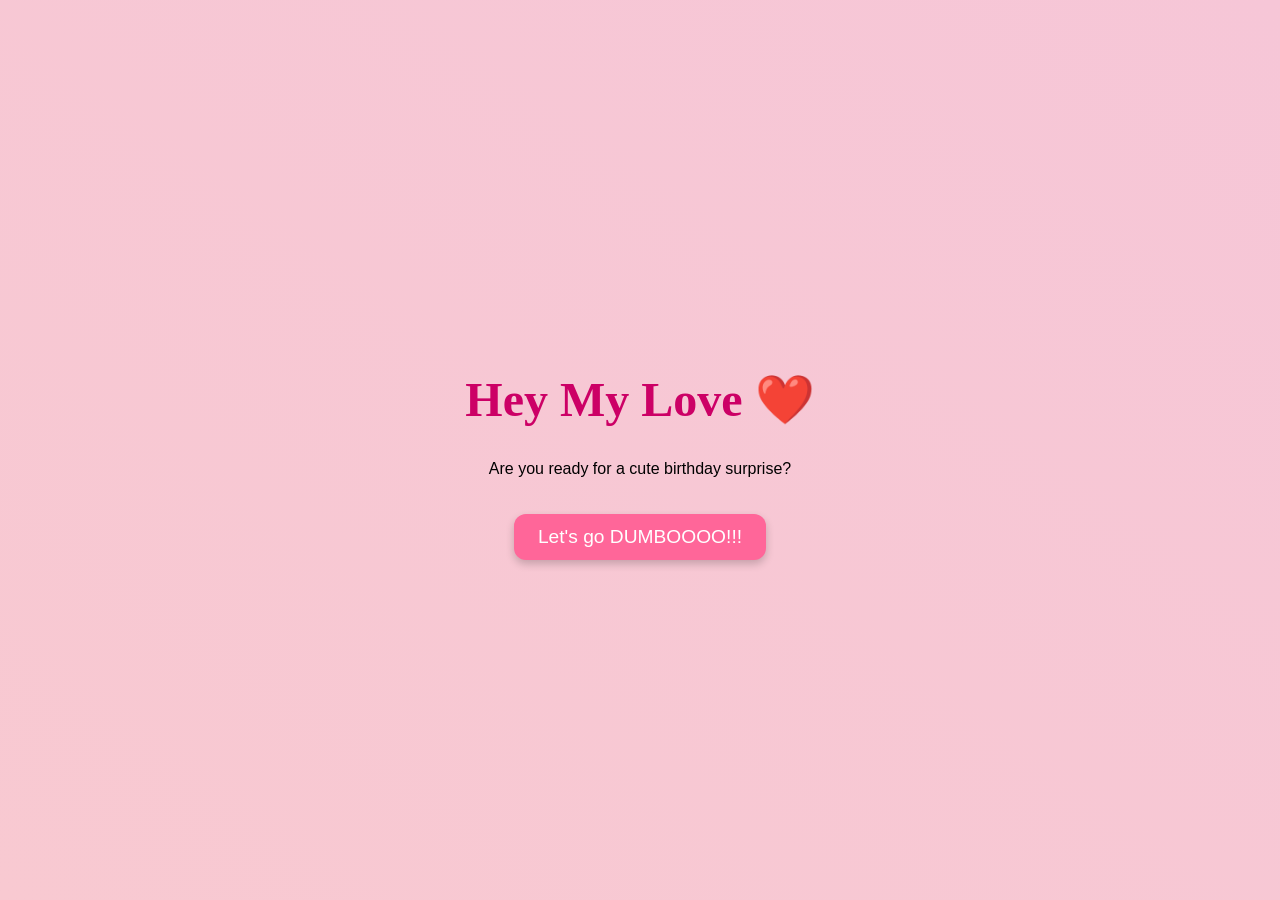
<file: index.html>
<!-- index.html -->
<!DOCTYPE html>
<html lang="en">

<head>
    <meta charset="UTF-8">
    <title>Welcome Love</title>
    <link rel="stylesheet" href="style.css">
</head>

<body>
    <div class="centered">
        <h1>Hey My Love ❤️</h1>
        <p class="subtitle">Are you ready for a cute birthday surprise?</p>
        <a href="ques.html"><button>Let's go DUMBOOOO!!!</button></a>
    </div>
</body>

</html>
</file>
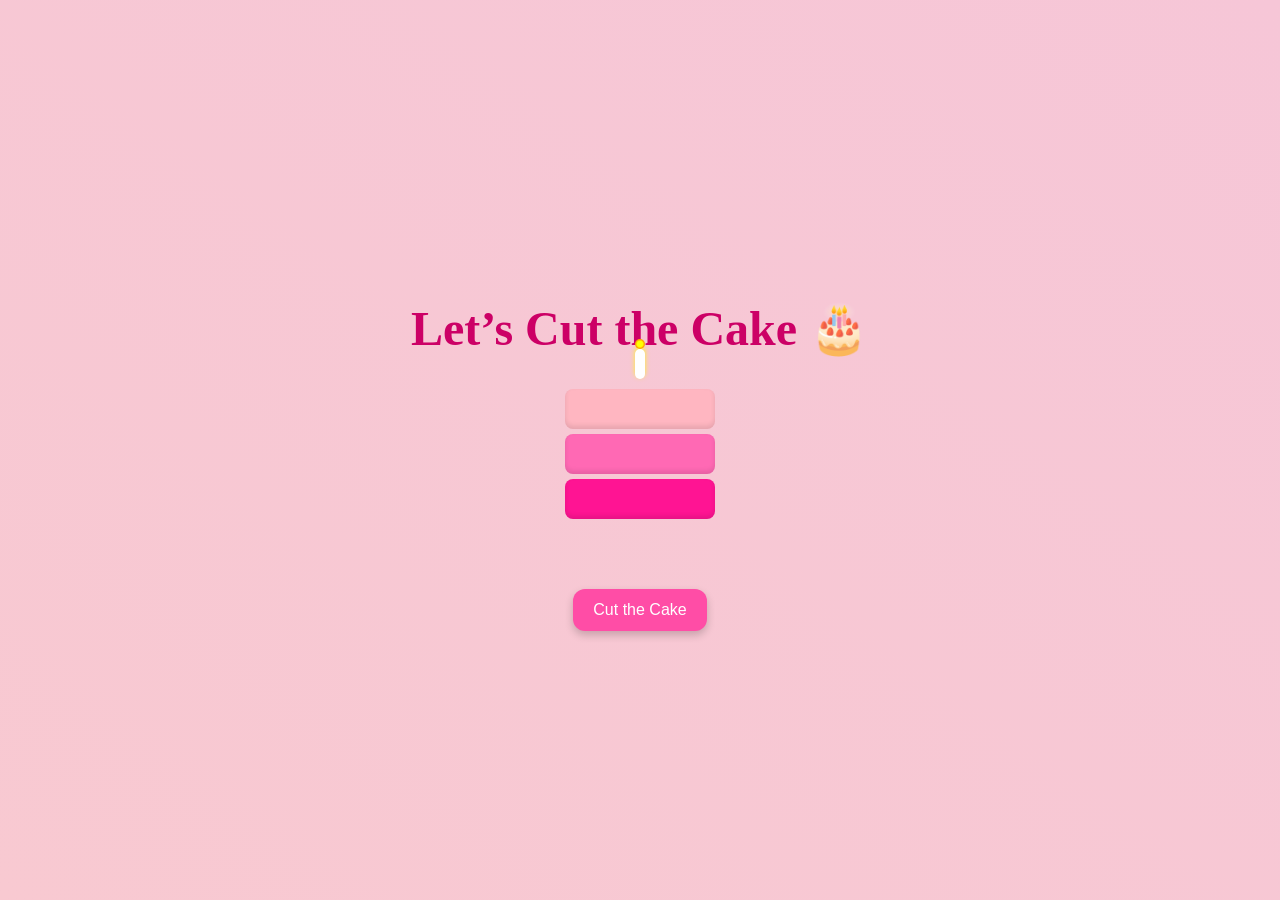
<file: cake.html>
<!DOCTYPE html>
<html lang="en">

<head>
    <meta charset="UTF-8">
    <title>Cake Time</title>
    <link rel="stylesheet" href="style.css">
</head>

<body>
    <div class="centered">
        <h1>Let’s Cut the Cake 🎂</h1>
        <div id="cakeContainer">
            <div id="cake" class="cake">
                <div class="layer layer1"></div>
                <div class="layer layer2"></div>
                <div class="layer layer3"></div>
                <div class="candle"></div>
            </div>
            <button class="cut-btn" onclick="cutCake()">Cut the Cake</button>
        </div>
        <div id="wishMsg" class="wish-msg"></div>
    </div>

    <script>
        function cutCake() {
            document.getElementById("cake").style.transform = "scale(0)";
            document.getElementById("cake").style.transition = "transform 1s ease";
            setTimeout(() => {
                document.getElementById("wishMsg").innerText = "Happy Birthday, My Love! 💖";
                document.getElementById("wishMsg").style.fontSize = "2rem";
            }, 1000);
            setTimeout(() => window.location.href = "wish.html", 3000);
        }
    </script>
</body>

</html>
</file>
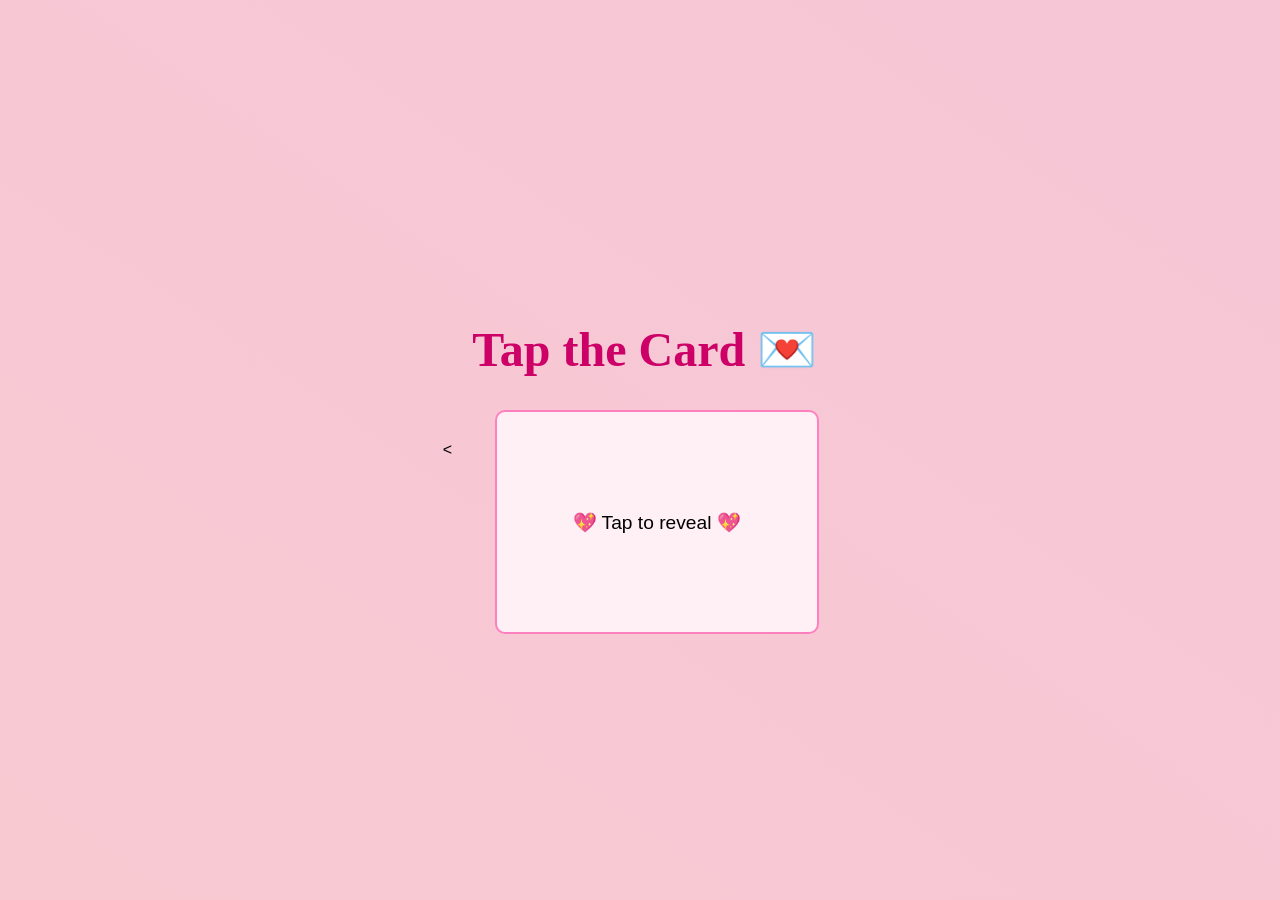
<file: card.html>
<<!DOCTYPE html>
<html lang="en">

<head>
    <meta charset="UTF-8">
    <title>Your Birthday Wish</title>
    <link rel="stylesheet" href="style.css">
</head>

<body>
    <div class="centered">
        <h1>Tap the Card 💌</h1>
        <div class="card" onclick="flipCard()">
            <div class="card-inner" id="cardInner">
                <div class="card-front">💖 Tap to reveal 💖</div>
                <div class="card-back">
                    My dearest love,<br>
                    On your special day, I just want to say,
                    You light up my world like nobody else.
                    Happy Birthday! mere dumboooo 🎉💝<br>
                    – With all my love, Sameer
                </div>
            </div>
        </div>
    </div>

    <script>
        function flipCard() {
            document.getElementById("cardInner").classList.toggle("flipped");
        }
    </script>
</body>

</html>
</file>
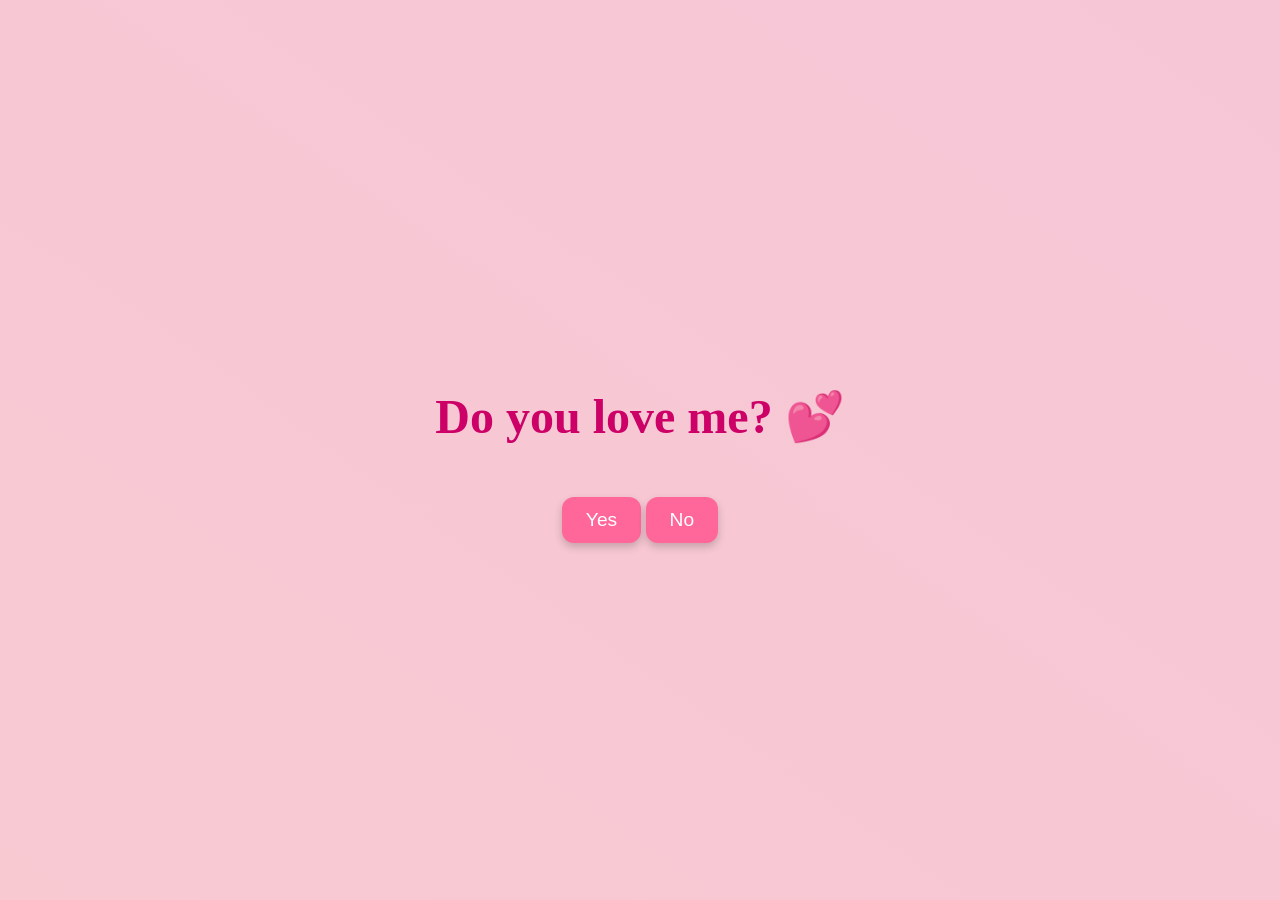
<file: ques.html>
<!DOCTYPE html>
<html lang="en">

<head>
    <meta charset="UTF-8">
    <title>Do You Love Me?</title>
    <link rel="stylesheet" href="style.css">
</head>

<body>
    <div class="centered">
        <h1>Do you love me? 💕</h1>
        <div>
            <button onclick="handleYes()" id="yesBtn">Yes</button>
            <button onclick="handleNo()" id="noBtn">No</button>
        </div>
    </div>

    <script>
        let noClickCount = 0;

        function handleYes() {
            document.getElementById("yesBtn").style.transform = "scale(1.1)";
            document.getElementById("noBtn").style.transform = "scale(0.9)";
            setTimeout(() => window.location.href = "cake.html", 1000);
        }

        function handleNo() {
            const messages = ["Are you sure?", "Please say yes 🥺", "I love you...", "Just say yes ❤️","😣yess bolo naaa","u love me naaaa😭😭","i know u love mee😘💕","aab jaldi yessss bolll😒","pakka nahi bolna aapko 🥲","aab to bol do dil ki baat🥰❤️","plsssssssssssssssss mera cry aaa gaya hai😭😭","aab mai naraj hu...isliye yess bolo naa..😫 "];
            document.querySelector("h1").innerText = messages[noClickCount % messages.length];
            noClickCount++;
        }
    </script>
</body>

</html>
</file>
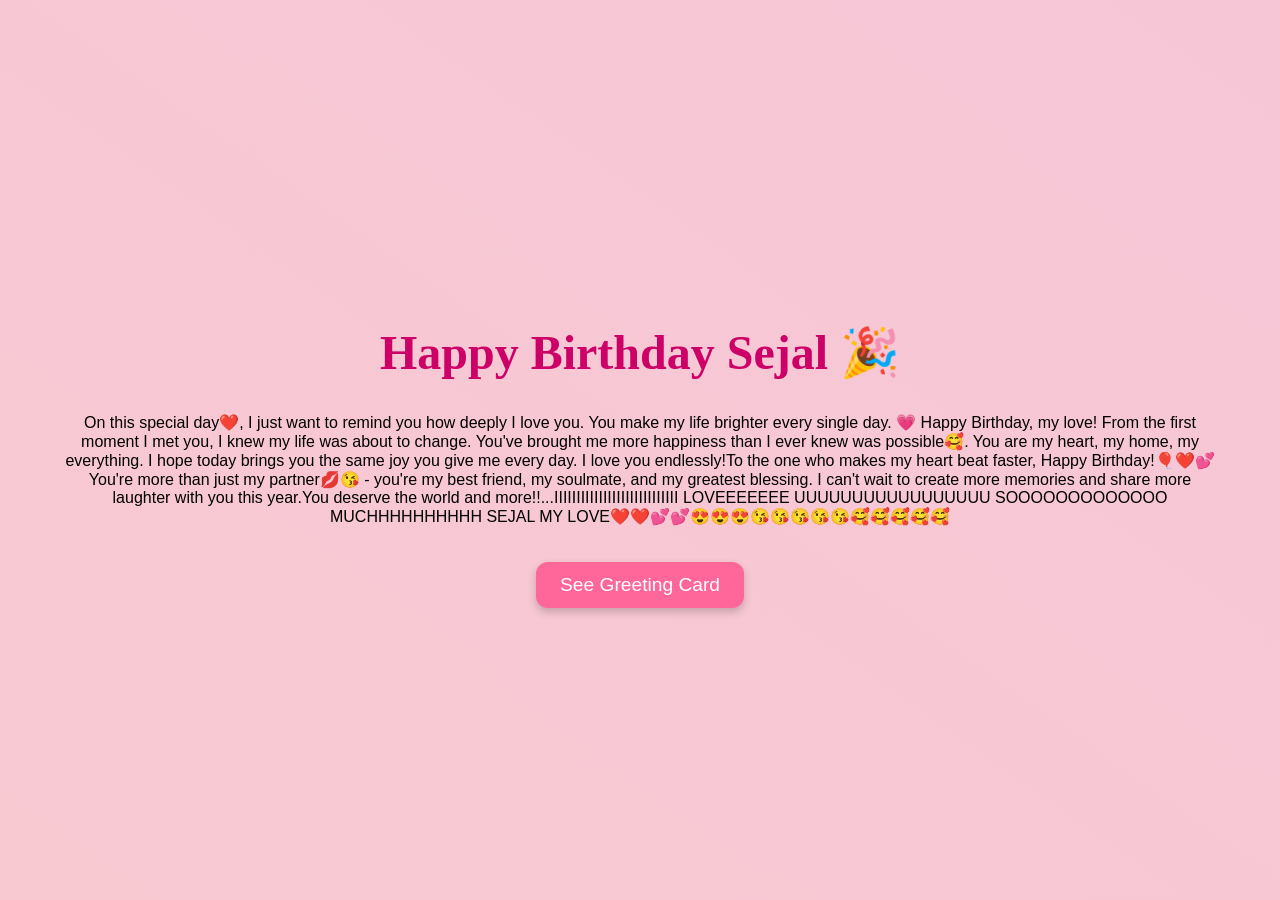
<file: wish.html>
<!-- wish.html -->
<!DOCTYPE html>
<html lang="en">

<head>
    <meta charset="UTF-8">
    <title>Birthday Wish</title>
    <link rel="stylesheet" href="style.css">
</head>

<body>
    <div class="centered">
        <h1>Happy Birthday Sejal 🎉</h1>
        <p class="note">On this special day❤️, I just want to remind you how deeply I love you. You make my life brighter every single day. 💗 Happy Birthday, my love! From the first moment I met you, I knew my life was about to change. You've brought me more happiness than I ever knew was possible🥰. You are my heart, my home, my everything. I hope today brings you the same joy you give me every day. I love you endlessly!To the one who makes my heart beat faster, Happy Birthday!🎈❤️💕 You're more than just my partner💋😘 - you're my best friend, my soulmate, and my greatest blessing. I can't wait to create more memories and share more laughter with you this year.You deserve the world and more!!...IIIIIIIIIIIIIIIIIIIIIIIIIIII LOVEEEEEEE UUUUUUUUUUUUUUUUU SOOOOOOOOOOOOO MUCHHHHHHHHHH SEJAL MY LOVE❤️❤️💕💕😍😍😍😘😘😘😘😘🥰🥰🥰🥰🥰
</p>
        <a href="card.html"><button>See Greeting Card</button></a>
    </div>
</body>

</html>
</file>
<file: style.css>
/* style.css */

/* Global Styles */
body {
    margin: 0;
    padding: 0;
    font-family: 'Poppins', sans-serif;
    background: linear-gradient(to top right, #f8c9d1, #f6c6d7);
    /* Soft pink romantic gradient */
    display: flex;
    justify-content: center;
    align-items: center;
    height: 100vh;
    text-align: center;
    overflow: hidden;
    animation: fadeIn 2s ease-in-out;
}

@keyframes fadeIn {
    from {
        opacity: 0;
    }

    to {
        opacity: 1;
    }
}

.centered {
    max-width: 90%;
    padding: 20px;
    animation: slideUp 1.5s ease-in-out;
}

@keyframes slideUp {
    from {
        transform: translateY(50px);
        opacity: 0;
    }

    to {
        transform: translateY(0);
        opacity: 1;
    }
}

/* Heading Style */
h1 {
    font-size: 3rem;
    color: #cc0066;
    /* Romantic red */
    animation: zoomIn 1s ease-in-out;
    font-family: 'Dancing Script', cursive;
    /* Elegant cursive font */
}

@keyframes zoomIn {
    from {
        transform: scale(0.5);
        opacity: 0;
    }

    to {
        transform: scale(1);
        opacity: 1;
    }
}

/* Button Style */
button {
    margin-top: 20px;
    padding: 12px 24px;
    font-size: 1.2rem;
    background-color: #ff6699;
    color: white;
    border: none;
    border-radius: 12px;
    cursor: pointer;
    animation: fadeIn 2s ease-in-out 1.5s forwards;
    opacity: 0;
    font-family: 'Poppins', sans-serif;
    box-shadow: 0px 4px 8px rgba(0, 0, 0, 0.2);
}

button:hover {
    background-color: #e60073;
    box-shadow: 0px 6px 12px rgba(0, 0, 0, 0.3);
}

/* Cake Cutting Button */
.cut-btn {
    margin-top: 20px;
    padding: 12px 20px;
    background: #ff4da6;
    color: white;
    border: none;
    border-radius: 12px;
    font-size: 1rem;
    cursor: pointer;
    animation: fadeIn 2s ease-in-out 2s forwards;
    opacity: 0;
    font-family: 'Poppins', sans-serif;
    box-shadow: 0px 4px 8px rgba(0, 0, 0, 0.2);
}

.cut-btn:hover {
    background: #cc0066;
    box-shadow: 0px 6px 12px rgba(0, 0, 0, 0.3);
}

/* Cake Layers */
.cake {
    width: 150px;
    height: 180px;
    margin: 0 auto;
    position: relative;
    transform-origin: center;
}

.layer {
    width: 100%;
    height: 40px;
    border-radius: 8px;
    margin: 5px 0;
}

.layer1 {
    background: #ffb6c1;
    box-shadow: inset 0 -3px 5px rgba(0, 0, 0, 0.1);
}

.layer2 {
    background: #ff69b4;
    box-shadow: inset 0 -3px 5px rgba(0, 0, 0, 0.1);
}

.layer3 {
    background: #ff1493;
    box-shadow: inset 0 -3px 5px rgba(0, 0, 0, 0.1);
}

.candle {
    width: 10px;
    height: 30px;
    background: #fff;
    border-radius: 5px;
    position: absolute;
    top: -40px;
    left: 50%;
    transform: translateX(-50%);
    box-shadow: 0 -2px 5px rgba(255, 255, 0, 0.8);
}

.candle::after {
    content: '';
    position: absolute;
    top: -10px;
    left: 50%;
    transform: translateX(-50%);
    width: 10px;
    height: 10px;
    background: radial-gradient(circle, yellow 40%, orange 60%);
    border-radius: 50%;
    animation: flicker 1s infinite alternate;
}

@keyframes flicker {
    0% {
        transform: scale(1);
        opacity: 1;
    }

    100% {
        transform: scale(1.2);
        opacity: 0.6;
    }
}

/* Cake Container Animation */
#cakeContainer {
    position: relative;
    animation: cakeAnimation 2s ease-in-out;
}

@keyframes cakeAnimation {
    0% {
        transform: scale(0);
    }

    100% {
        transform: scale(1);
    }
}

/* Greeting Card */
.card {
    width: 300px;
    height: 200px;
    perspective: 1000px;
    margin: 0 auto;
}

.card-inner {
    width: 100%;
    height: 100%;
    position: relative;
    transform-style: preserve-3d;
    transition: transform 0.8s;
}

.card-inner.flipped {
    transform: rotateY(180deg);
}

.card-front,
.card-back {
    position: absolute;
    width: 100%;
    height: 100%;
    backface-visibility: hidden;
    display: flex;
    align-items: center;
    justify-content: center;
    background: #fff0f5;
    border: 2px solid #ff80bf;
    border-radius: 10px;
    font-size: 1.2rem;
    padding: 10px;
    text-align: center;
}

.card-back {
    transform: rotateY(180deg);
}

/* Balloons */
.balloons {
    position: fixed;
    width: 100%;
    height: 100%;
    top: 0;
    left: 0;
    pointer-events: none;
    z-index: -1;
}

.balloons::before {
    content: '';
    position: absolute;
    width: 100%;
    height: 100%;
    background: url('https://i.ibb.co/PxQhTj1/balloon.png') repeat-y;
    background-size: 100px;
    animation: floatBalloon 10s linear infinite;
    opacity: 0.4;
}

@keyframes floatBalloon {
    0% {
        transform: translateY(100vh);
        opacity: 0;
    }

    100% {
        transform: translateY(-100vh);
        opacity: 1;
    }
}
</file>
